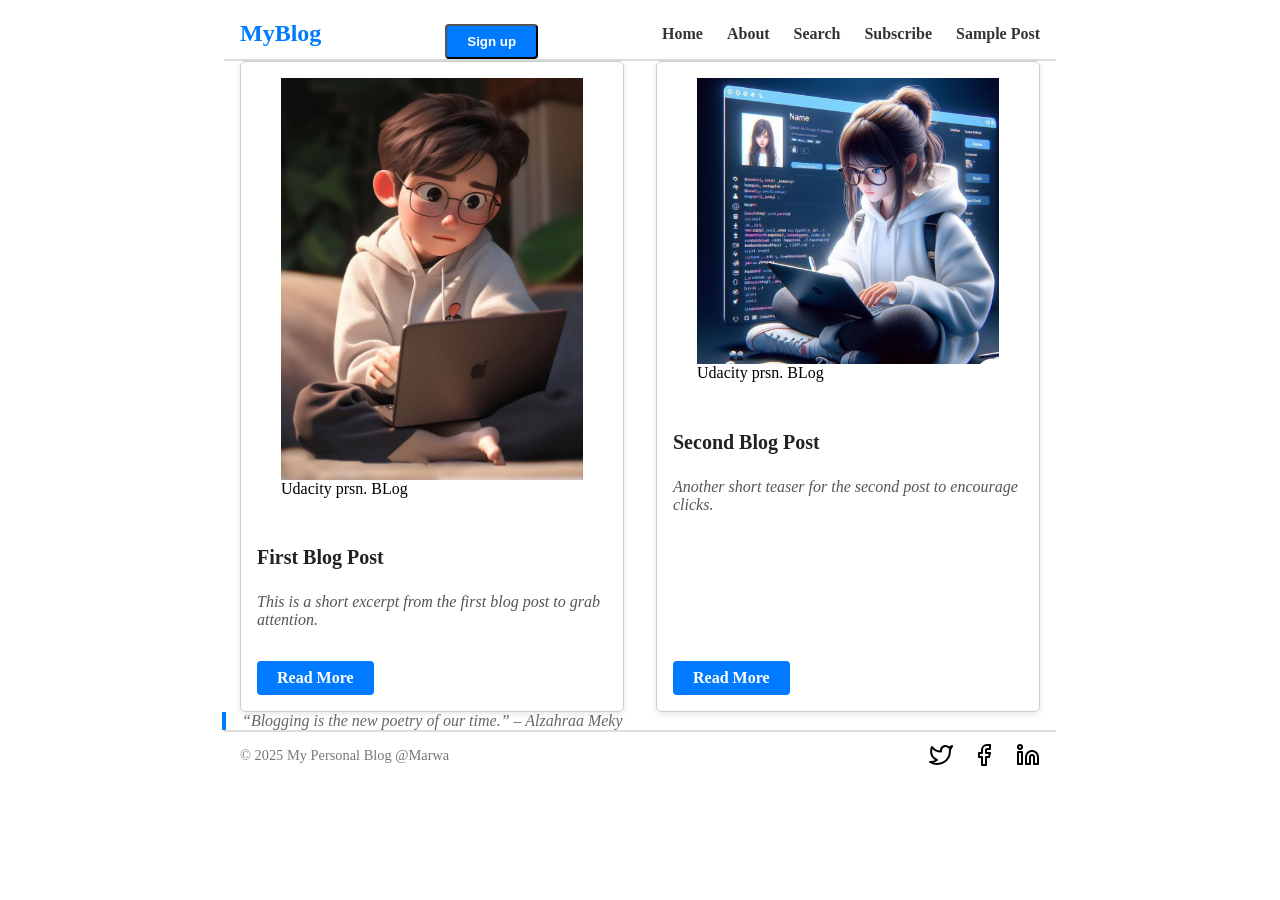
<file: docs/index.html>
<!DOCTYPE html>
<html lang="en">

<head>
  <meta charset="utf-8" />
  <meta name="viewport" content="width=device-width, initial-scale=1" />
  <title>My Personal Blog - Home</title>
  <link rel="stylesheet" href="static/style/main.css" />
</head>
<style>
  h2 {font-family:'Times New Roman', Times, serif;}
</style>

<body>
  <header class="site-header">
    <nav class="navbar container">
      <div class="logo">MyBlog</div>
      <button class="btn">Sign up</button>
      <ul class="nav-links">
        <li><a href="#">Home</a></li>
        <li><a href="#">About</a></li>
        <li><a href="#">Search</a></li>
        <li><a href="#">Subscribe</a></li>
        <li><a href="post.html">Sample Post</a></li>
      </ul>
    </nav>
  </header>

  <main class="blog-home container">
    <section class="post-cards">
      <article class="card">
        <figure>
          <img src="static/images/boysearching.jpg" alt="Blog post image" />
          <figcaption>Udacity prsn. BLog</figcaption>
        </figure>
        <div class="card-content">
          <h2>First Blog Post</h2>
          <p>This is a short excerpt from the first blog post to grab attention.</p>
          <a href="post.html" class="btn">Read More</a>
        </div>
      </article>

      <article class="card">
        <figure>
          <img src="static/images/girlsearchnig.png" alt="Second blog post image" />
          <figcaption>Udacity prsn. BLog</figcaption>
        </figure>
        <div class="card-content">
          <h2>Second Blog Post</h2>
          <p>Another short teaser for the second post to encourage clicks.</p>
          <a href="post.html" class="btn">Read More</a>
        </div>
      </article>
    </section>
  </main>

  <blockquote class="testimonial container">
    “Blogging is the new poetry of our time.” – Alzahraa Meky
  </blockquote>

  <footer class="site-footer container">
    <p>&copy; 2025 My Personal Blog @Marwa</p>
    <div class="social-icons">
      <a href="#" aria-label="Twitter"><img src="static/images/twitter.svg" alt="Twitter" /></a>
      <a href="#" aria-label="Facebook"><img src="static/images/facebook.svg" alt="Facebook" /></a>
      <a href="#" aria-label="LinkedIn"><img src="static/images/linkedin.svg" alt="LinkedIn" /></a>
    </div>
  </footer>
</body>

</html>
</file>
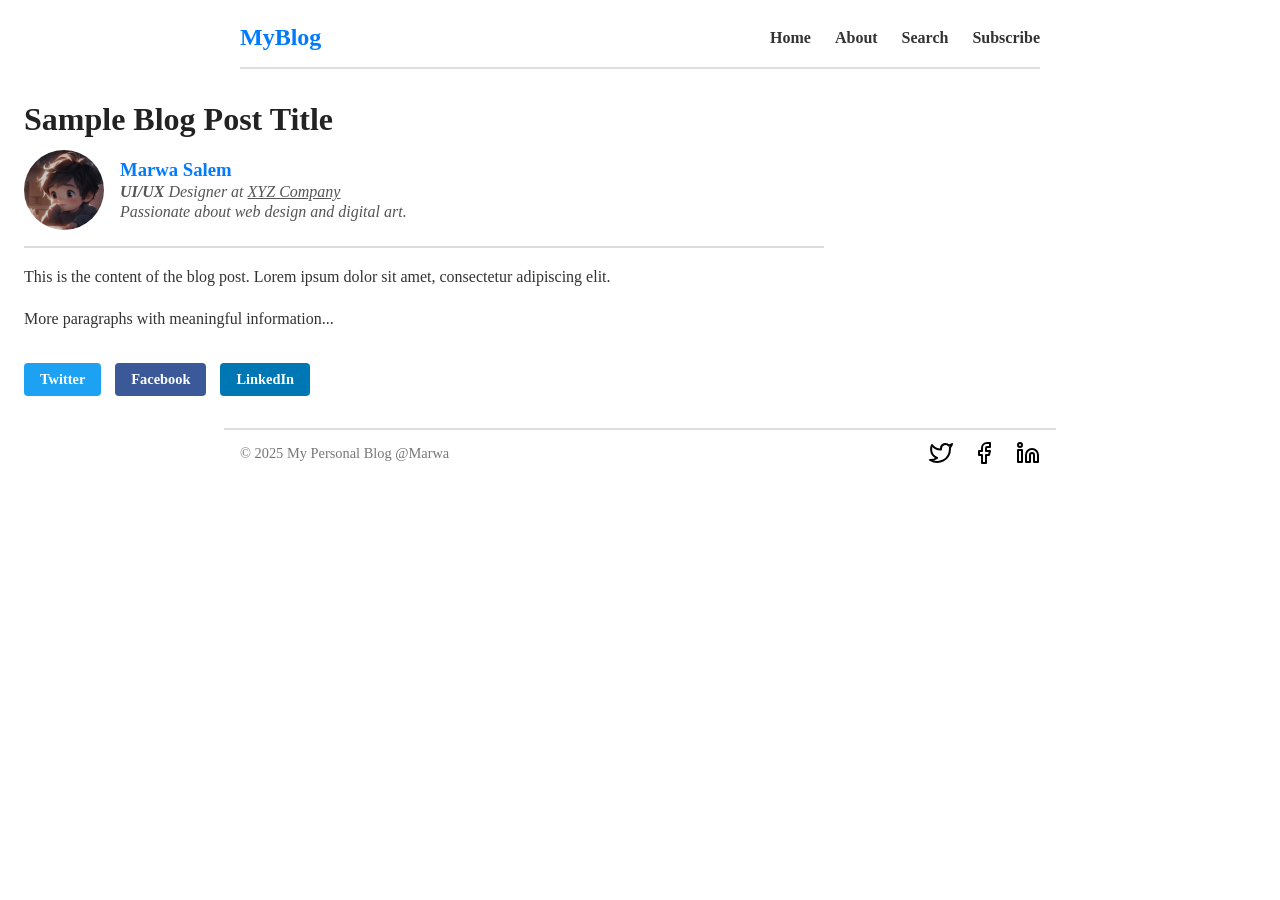
<file: docs/post.html>
<!DOCTYPE html>
<html lang="en">

<head>
  <meta charset="utf-8" />
  <meta name="viewport" content="width=device-width, initial-scale=1" />
  <title>My Personal Blog - Sample Post</title>
  <link rel="stylesheet" href="static/style/main.css" />
</head>

<body>
  <header class="site-header container">
    <nav class="navbar">
      <div class="logo">MyBlog</div>
      <ul class="nav-links">
        <li><a href="index.html">Home</a></li>
        <li><a href="#">About</a></li>
        <li><a href="#">Search</a></li>
        <li><a href="#">Subscribe</a></li>
      </ul>
    </nav>
  </header>

  <main class="blog-post container">
    <article>
      <header class="post-header">
        <h1>Sample Blog Post Title</h1>

        <div class="author-info">
          <img src="static/images/cuteLittleBoy.png" alt="Marwa Salem" class="avatar" />
          <div class="author-details">
            <h3>Marwa Salem</h3>
            <p><strong>UI/UX</strong> Designer at <u>XYZ Company</u></p>
            <p>Passionate about web design and digital art.</p>
          </div>
        </div>
      </header>

      <section class="post-content">
        <p>This is the content of the blog post. Lorem ipsum dolor sit amet, consectetur adipiscing elit.</p>
        <p>More paragraphs with meaningful information...</p>
      </section>

      <section class="social-share">
        <a href="#" class="share-btn twitter">Twitter</a>
        <a href="#" class="share-btn facebook">Facebook</a>
        <a href="#" class="share-btn linkedin">LinkedIn</a>
      </section>
    </article>
  </main>

  <footer class="site-footer container">
    <p>&copy; 2025 My Personal Blog @Marwa</p>
    <div class="social-icons">
      <a href="#" aria-label="Twitter"><img src="static/images/twitter.svg" alt="Twitter" /></a>
      <a href="#" aria-label="Facebook"><img src="static/images/facebook.svg" alt="Facebook" /></a>
      <a href="#" aria-label="LinkedIn"><img src="static/images/linkedin.svg" alt="LinkedIn" /></a>
    </div>
  </footer>
</body>

</html>
</file>
<file: docs/static/style/main.css>
@import "index.css";
@import "post.css";
@import "responsive.css";
</file>
